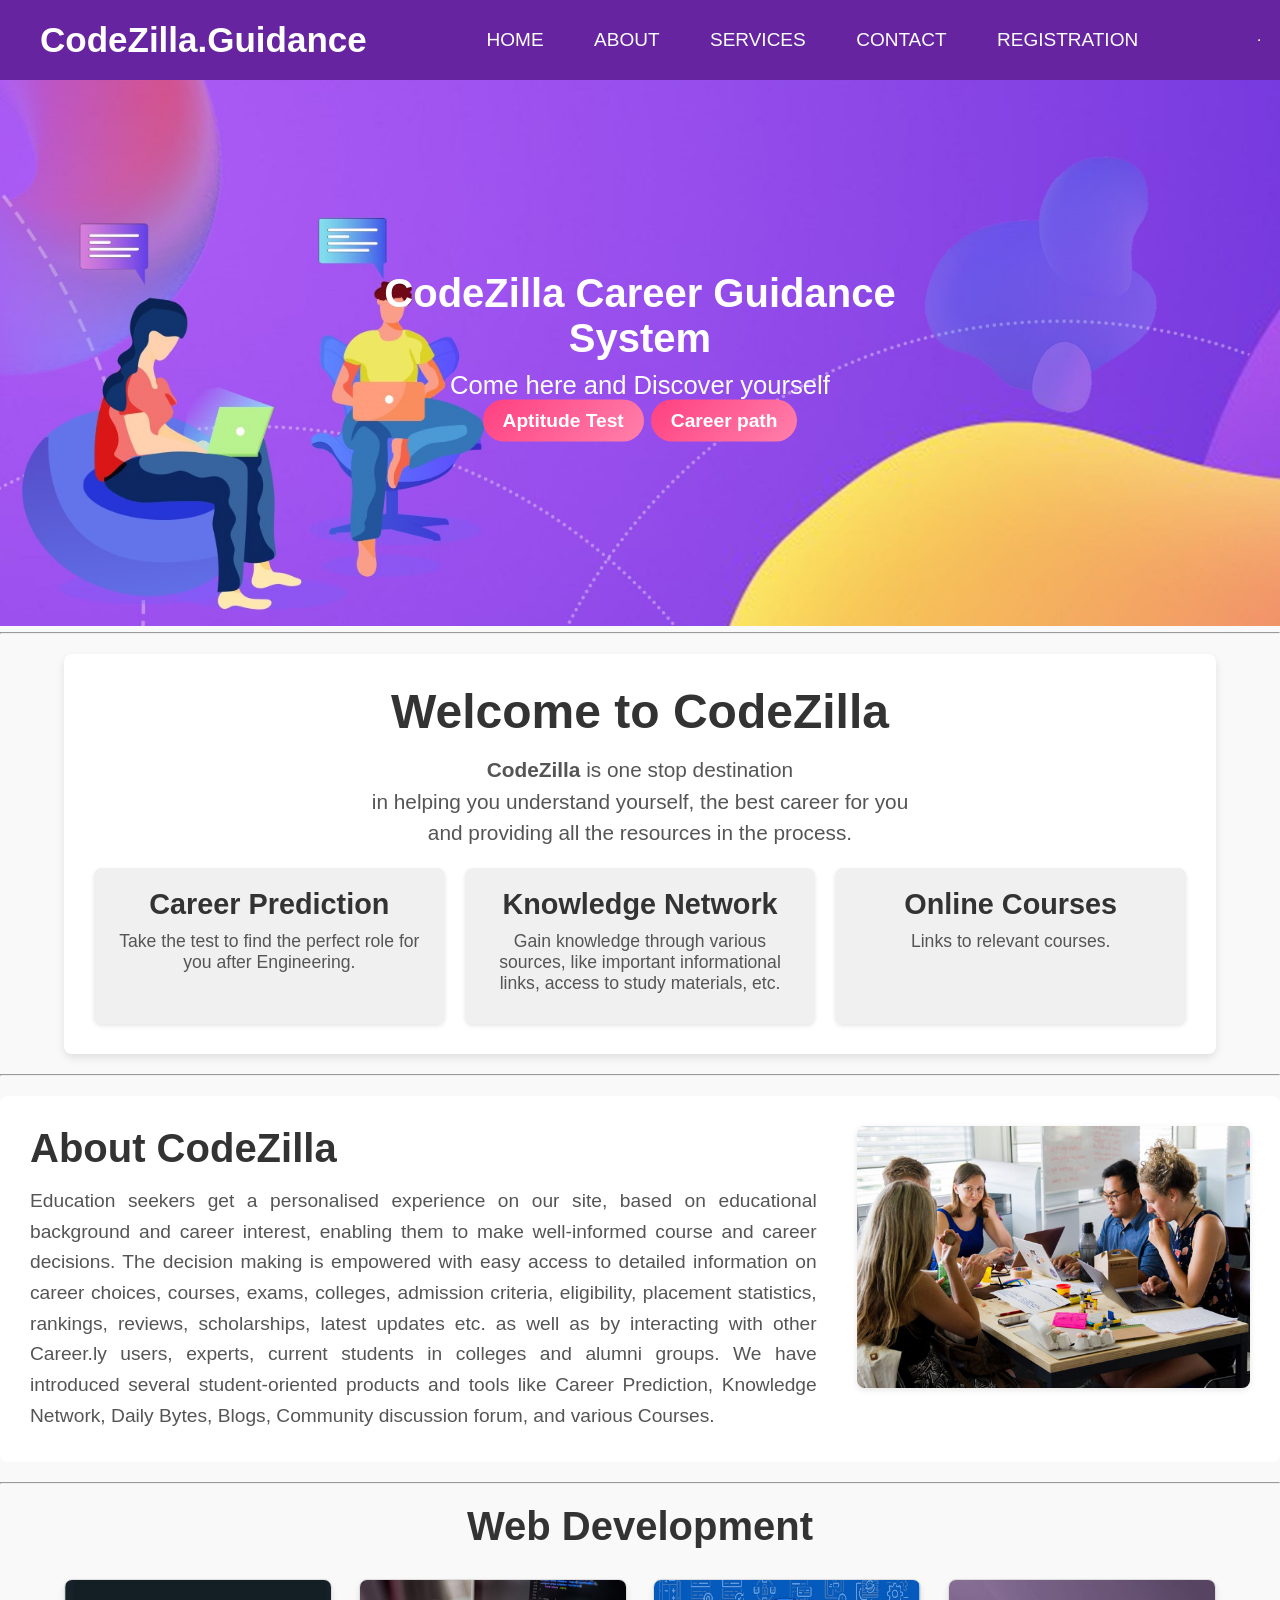
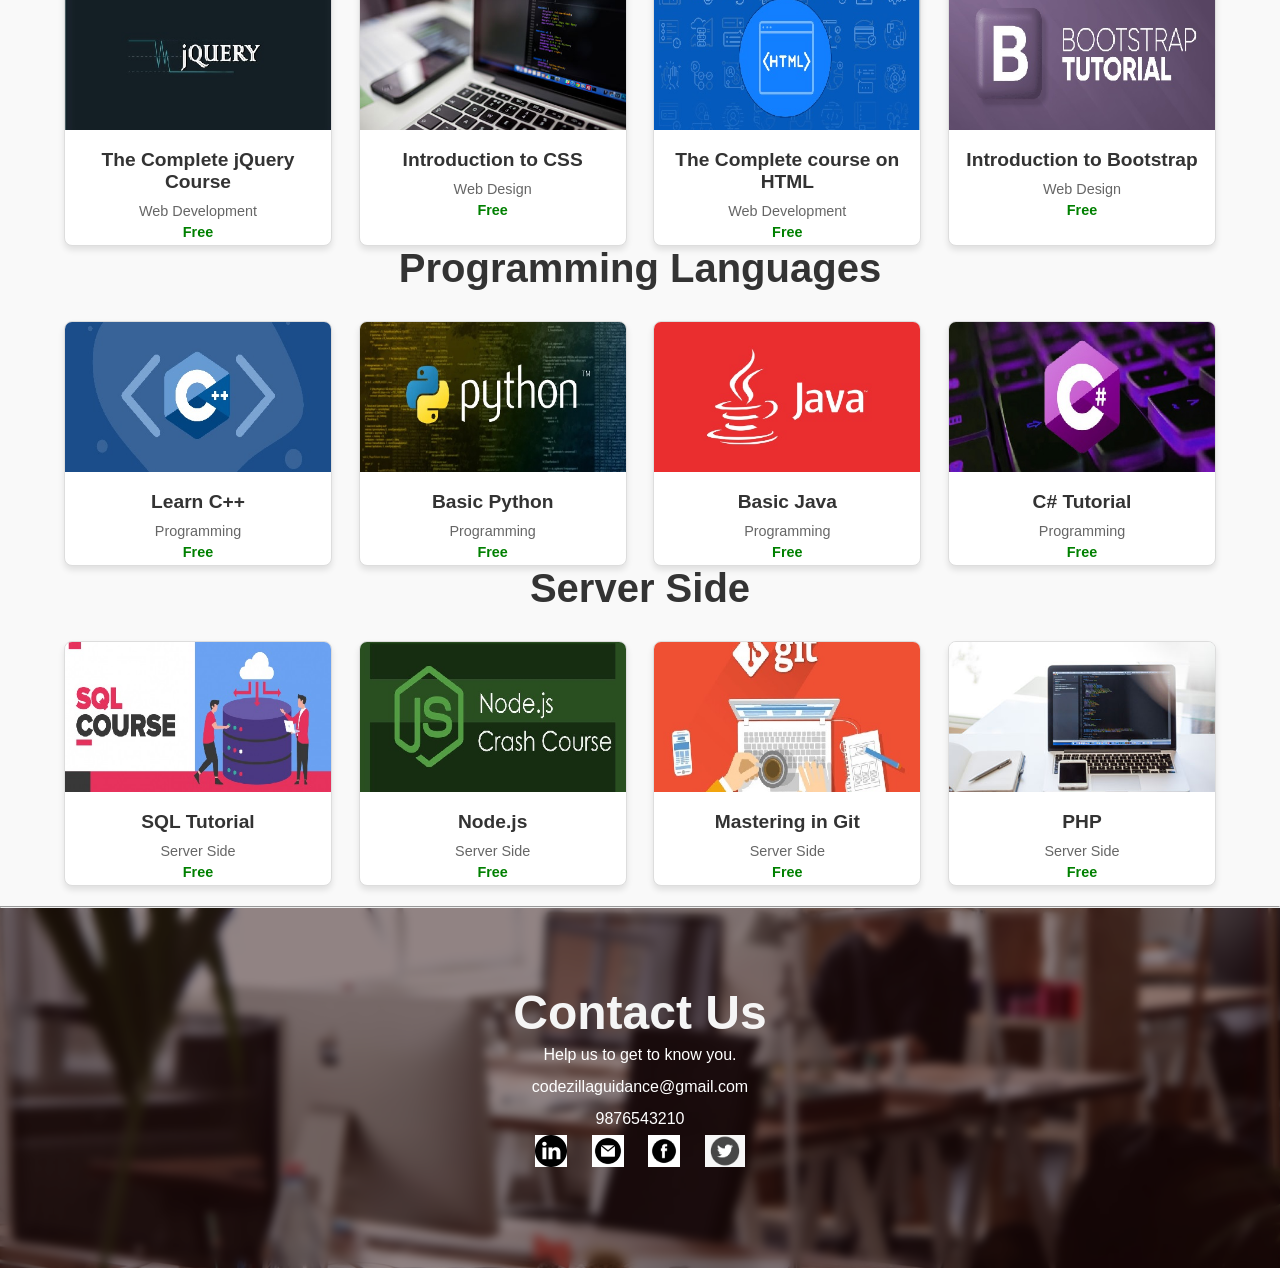
<file: Mini-Project/index.html>
<!DOCTYPE html>
<html lang="en">
<head>
    <meta charset="UTF-8">
    <meta name="viewport" content="width=device-width, initial-scale=1.0">
    <title>CodeZilla Guidance</title>
    <link rel="stylesheet" href="style.css">
    <script src="https://ajax.googleapis.com/ajax/libs/jquery/3.7.1/jquery.min.js"></script>
</head>
<body>
    <nav>
        
        <label class="logo">CodeZilla.Guidance</label>
        <ul>
            <li><a href="#Home">Home</a></li>
            <li><a href="#about">About</a></li>
            <li><a href="#services">Services</a></li>
            <li><a href="#contact">Contact</a></li>
            <li><a href="login.html">Registration</a></li>
        </ul>
        <hr>
        </div>
    </nav>

    <div class="banner-card">
        <img src="img/bg.jpg" alt="Banner Image">
        <div class="banner-text">
            <h4>CodeZilla Career Guidance System</h4>
            <p>Come here and Discover yourself</p>
            <a href="test.html" class="btn">Aptitude Test</a>
            <a href="test1.html" class="btn">Career path</a>
        </div>
    </div>
    <hr>

    <section id="Home"></section>
    <div class="container">
        <div class="header">
            <h1>Welcome to CodeZilla</h1>
            <p><strong>CodeZilla</strong> is one stop destination<br> in helping you understand yourself, the best career for you<br> and providing all the resources in the process.</p>
        </div>
        <div class="features">
            <div class="feature">
                <h3>Career Prediction</h3>
                <p>Take the test to find the perfect role for you after Engineering.</p>
            </div>
            <div class="feature">
                <h3>Knowledge Network</h3>
                <p>Gain knowledge through various sources, like important informational links, access to study materials, etc.</p>
            </div>
            <div class="feature">
                <h3>Online Courses</h3>
                <p>Links to relevant courses.</p>
            </div>
        </div>
    </div>
    <hr>

    <section id="about"></section>
    <div class="about-section">
        <div class="text-content">
            <h2>About CodeZilla</h2>
            <p>
                Education seekers get a personalised experience on our site, 
                based on educational background and career interest, enabling 
                them to make well-informed course and career decisions. The 
                decision making is empowered with easy access to detailed 
                information on career choices, courses, exams, colleges, 
                admission criteria, eligibility, placement statistics, rankings, 
                reviews, scholarships, latest updates etc. as well as by 
                interacting with other Career.ly users, experts, current students 
                in colleges and alumni groups. We have introduced several student-oriented 
                products and tools like Career Prediction, Knowledge Network, Daily Bytes, 
                Blogs, Community discussion forum, and various Courses.
            </p>
        </div>
        <div class="image-content">
            <img src="img/about-video.jpg" alt="Team working" class="image-top">
        </div>
    </div>
    <hr>

    <section id="services"></section>
    <div class="courses-section">
        <h1>Web Development</h1>
        <div class="courses-container">
            <div class="course-card">
                <img src="img/coursejq.jpg" alt="jQuery Course">
                <h3>The Complete jQuery Course</h3>
                <p>Web Development</p>
                <p class="price">Free</p>
            </div>
            <div class="course-card">
                <img src="img/course02.jpg" alt="CSS Course">
                <h3>Introduction to CSS</h3>
                <p>Web Design</p>
                <p class="price">Free</p>
            </div>
            <div class="course-card">
                <img src="img/coursehtml.jpg" alt="HTML Course">
                <h3>The Complete course on HTML</h3>
                <p>Web Development</p>
                <p class="price">Free</p>
            </div>
            <div class="course-card">
                <img src="img/coursebtsp.jpg" alt="Bootstrap Course">
                <h3>Introduction to Bootstrap</h3>
                <p>Web Design</p>
                <p class="price">Free</p>
            </div>
        </div>

        <h1>Programming Languages</h1>
        <div class="courses-container">
            <div class="course-card">
                <img src="img/coursecpp.jpg" alt="C++ Course">
                <h3>Learn C++</h3>
                <p>Programming</p>
                <p class="price">Free</p>
            </div>
            <div class="course-card">
                <img src="img/coursepy.jpg" alt="Python Course">
                <h3>Basic Python</h3>
                <p>Programming</p>
                <p class="price">Free</p>
            </div>
            <div class="course-card">
                <img src="img/coursejava.jpg" alt="Java Course">
                <h3>Basic Java</h3>
                <p>Programming</p>
                <p class="price">Free</p>
            </div>
            <div class="course-card">
                <img src="img/coursec.jpg" alt="C# Course">
                <h3>C# Tutorial</h3>
                <p>Programming</p>
                <p class="price">Free</p>
            </div>
        </div>
        <a>   </a>
        <h1>Server Side</h1>
        <div class="courses-container">
            <div class="course-card">
                <img src="img/coursesql.jpg" alt="SQL Course">
                <h3>SQL Tutorial</h3>
                <p>Server Side</p>
                <p class="price">Free</p>
            </div>
            <div class="course-card">
                <img src="img/coursend.jpg" alt="Node.js Course">
                <h3>Node.js</h3>
                <p>Server Side</p>
                <p class="price">Free</p>
            </div>
            <div class="course-card">
                <img src="img/coursegit.jpg" alt="Git Course">
                <h3>Mastering in Git</h3>
                <p>Server Side</p>
                <p class="price">Free</p>
            </div>
            <div class="course-card">
                <img src="img/course05.jpg" alt="PHP Course">
                <h3>PHP</h3>
                <p>Server Side</p>
                <p class="price">Free</p>
            </div>
        </div>
    </div>
    <hr>

    <section id="contact"></section>
    <div class="contact-section">
        <div class="content">
            <h1>Contact Us</h1>
            <p>Help us to get to know you.</p>
            <p>codezillaguidance@gmail.com</p>
            <p>9876543210</p>
            <img src="assets/linkdin.jpg" alt="LinkedIn Profile" class="icon" onclick="location.href='https://www.linkedin.com/'">
            <img src="assets/email.jpg" alt="Email" class="icon" onclick="location.href='https://mail.google.com/mail/u/0/#inbox'">
            <img src="assets/facebook.jpg" alt="Facebook" class="icon" onclick="location.href='https://www.facebook.com/'">
            <img src="assets/twitter.png" alt="Twitter" class="icon" onclick="location.href='https://x.com/'">
        </div>
    </div>

    <script>
        function toggleChat() {
            var chatbox = document.getElementById("chatbox");
            if (chatbox.style.display === "none" || chatbox.style.display === "") {
                chatbox.style.display = "block";
            } else {
                chatbox.style.display = "none";
            }
        }

        function sendMessage() {
            var inputField = document.getElementById("user-input");
            var message = inputField.value;
            if (message.trim() !== "") {
                var chatBody = document.getElementById("chat-body");
                var userMessage = `<div><strong>You:</strong> ${message}</div>`;
                chatBody.innerHTML += userMessage;
                inputField.value = "";
                chatBody.scrollTop = chatBody.scrollHeight;

                setTimeout(() => {
                    var botMessage = `<div><strong>Bot:</strong> Hello! How can I help you?</div>`;
                    chatBody.innerHTML += botMessage;
                    chatBody.scrollTop = chatBody.scrollHeight;
                }, 1000);
            }
        }
    </script>
</body>
</html>
</file>
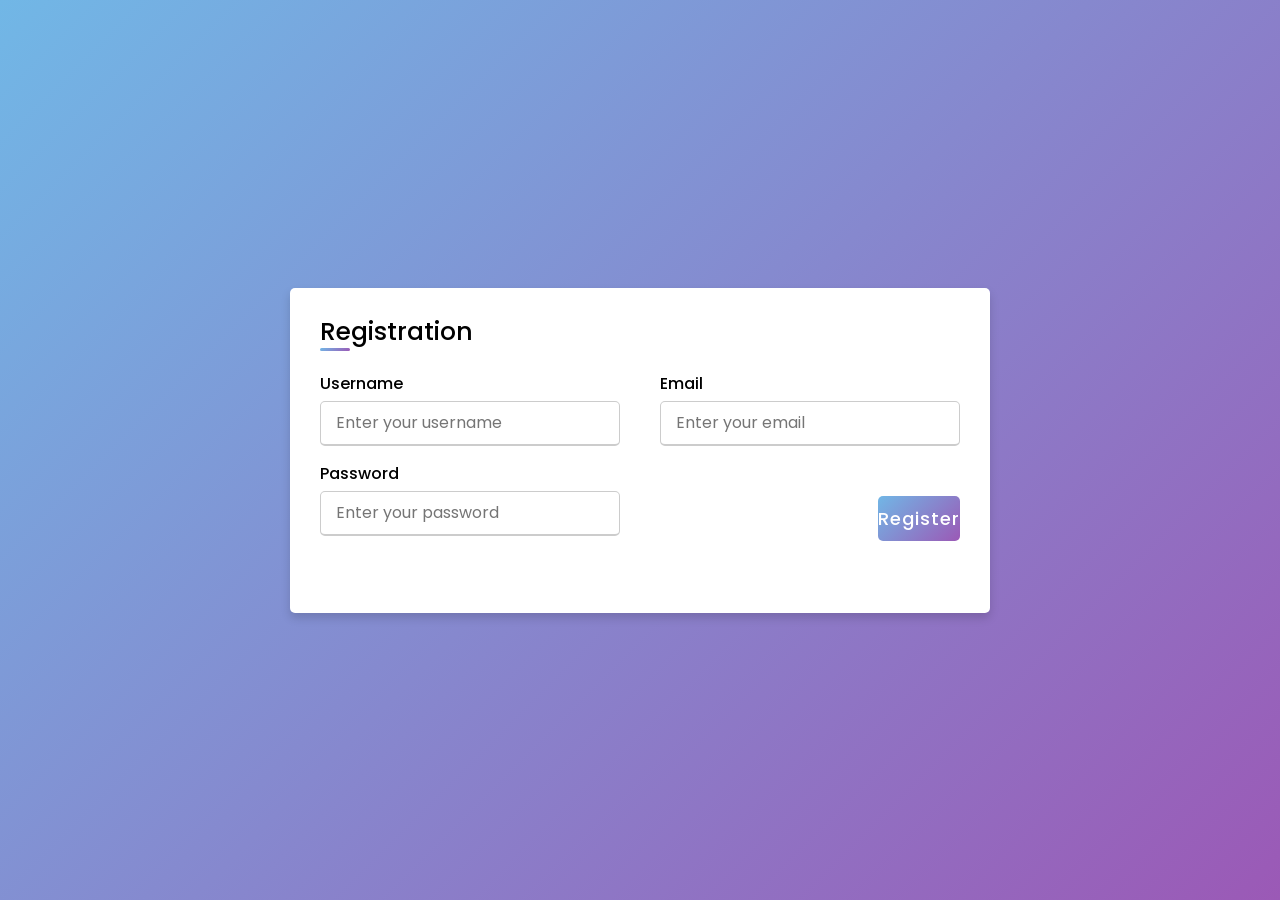
<file: Mini-Project/login.html>
<!DOCTYPE html>
<html lang="en" dir="ltr">
<head>
  <meta charset="UTF-8">
  <meta name="viewport" content="width=device-width, initial-scale=1.0">
  <script src="https://ajax.googleapis.com/ajax/libs/jquery/3.7.1/jquery.min.js"></script>
  <script type="text/javascript">
    $(document).ready(function () {
        $(".form").on('submit',function(e) {
            e.preventDefault();
            var n=$(".Name").val();
            var p=$(".Password").val();
            var un=$(".Username").val();
            var e=$(".Email").val();
            var pn=$(".PhoneNumber")
            $.post("https://script.google.com/macros/s/AKfycbzUzLY3RRI6JRnthXqW1Puml3BN5_dlkw9uiYAbemN4hoRTAYnm3YGyTJxsFmcHeE4m/exec",{n:Name,p:Password,un:Username,e:Email,pn:PhoneNumber },function(){
                alert("done");
            });
            
        });
        
    });
  </script>
  <title> Responsive Registration Form | CodingLab </title>
  <link rel="stylesheet" href="login.css">
</head>
<body>
  <div class="container">
    <!-- Title section -->
    <div class="title">Registration</div>
    <div class="content">
      <!-- Registration form -->
      <form action="#">
        <div class="user-details">
          <!-- Input for Full Name -->
          <!-- Input for Username -->
          <div class="input-box">
            <span class="details">Username</span>
            <input type="text" placeholder="Enter your username" required>
          </div>
          <!-- Input for Email -->
          <div class="input-box">
            <span class="details">Email</span>
            <input type="text" placeholder="Enter your email" required>
          </div>
          <!-- Input for Phone Number -->
          
          <!-- Input for Password -->
          <div class="input-box">
            <span class="details">Password</span>
            <input type="text" placeholder="Enter your password" required>
          </div>
        <!-- Submit button -->
        <div class="button">
          <a href="index.html"></a>
          <input type="submit"  value="Register" >

        </div>
      </form>
    </div>
  </div>
</body>
</html>
</file>
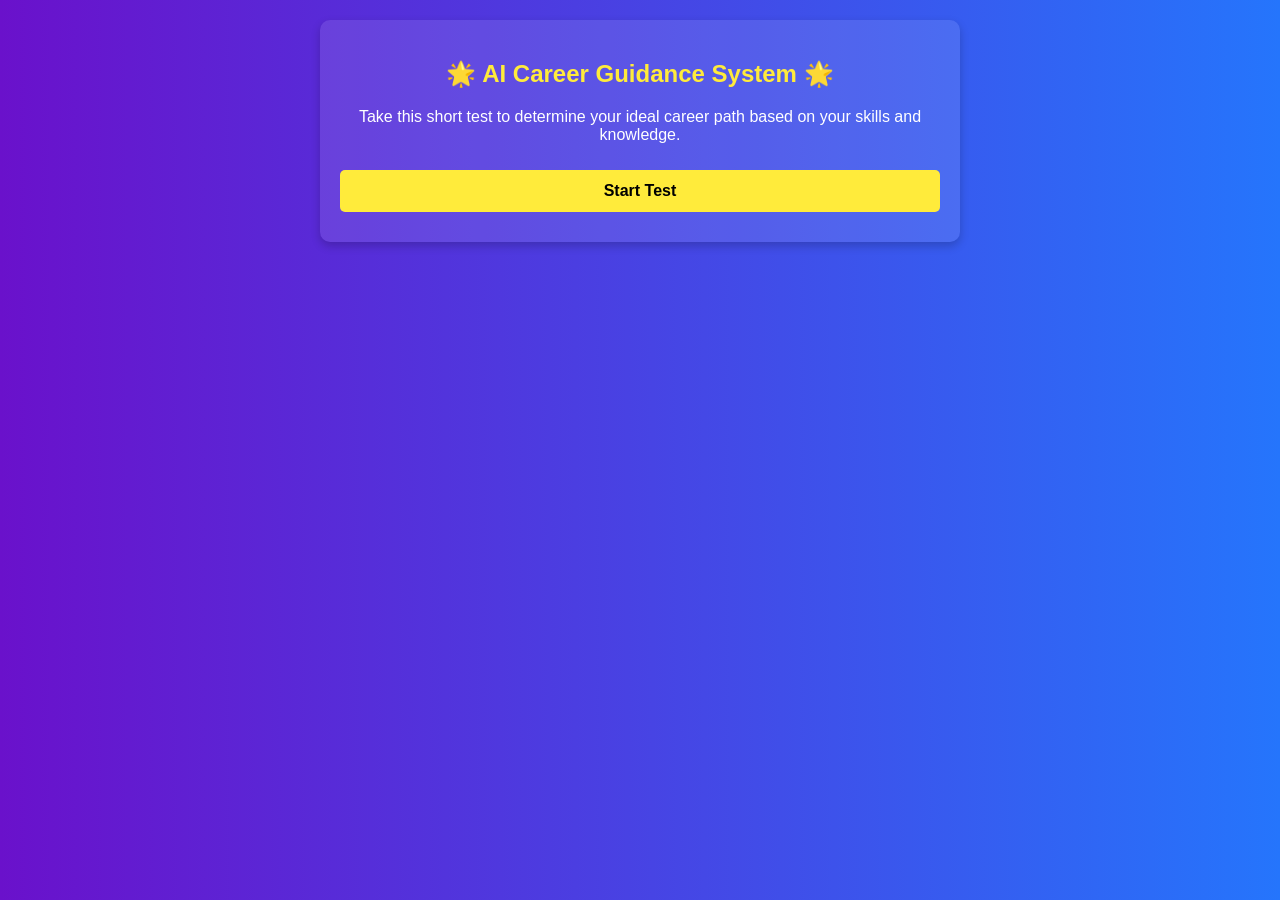
<file: Mini-Project/test.html>
<!DOCTYPE html>
<html lang="en">
<head>
    <meta charset="UTF-8">
    <meta name="viewport" content="width=device-width, initial-scale=1.0">
    <title>AI Career Guidance System</title>
    <style>
        body {
            font-family: Arial, sans-serif;
            text-align: center;
            margin: 20px;
            background: linear-gradient(to right, #6a11cb, #2575fc);
            color: white;
        }
        .container {
            max-width: 600px;
            margin: auto;
            padding: 20px;
            border-radius: 10px;
            background: rgba(255, 255, 255, 0.1);
            box-shadow: 0px 4px 10px rgba(0, 0, 0, 0.2);
        }
        h2, h3 {
            color: #ffeb3b;
        }
        select, button {
            width: 100%;
            margin: 10px 0;
            padding: 12px;
            font-size: 16px;
            border: none;
            border-radius: 5px;
        }
        select {
            background: white;
            color: black;
        }
        button {
            background: #ffeb3b;
            color: black;
            font-weight: bold;
            cursor: pointer;
            transition: 0.3s;
        }
        button:hover {
            background: #ffc107;
        }
        .hidden {
            display: none;
        }
    </style>
</head>
<body>
    <div class="container">
        <h2>🌟 AI Career Guidance System 🌟</h2>
        <p>Take this short test to determine your ideal career path based on your skills and knowledge.</p>
        <button onclick="startTest()">Start Test</button>
        
        <div id="quiz" class="hidden">
            <h3>📝 Career Aptitude Test</h3>
            <form id="quizForm">
                <p>1. Rate your problem-solving skills:</p>
                <select name="q1">
                    <option value="poor">Poor</option>
                    <option value="beginner">Beginner</option>
                    <option value="excellent">Excellent</option>
                </select>
                
                <p>2. How proficient are you in analyzing data?</p>
                <select name="q2">
                    <option value="poor">Poor</option>
                    <option value="beginner">Beginner</option>
                    <option value="excellent">Excellent</option>
                </select>
                
                <p>3. Rate your troubleshooting skills:</p>
                <select name="q3">
                    <option value="poor">Poor</option>
                    <option value="beginner">Beginner</option>
                    <option value="excellent">Excellent</option>
                </select>
                
                <p>4. How skilled are you in software development?</p>
                <select name="q4">
                    <option value="poor">Poor</option>
                    <option value="beginner">Beginner</option>
                    <option value="excellent">Excellent</option>
                </select>
                
                <p>5. How comfortable are you with algorithms and data structures?</p>
                <select name="q5">
                    <option value="poor">Poor</option>
                    <option value="beginner">Beginner</option>
                    <option value="excellent">Excellent</option>
                </select>
                
                <p>6. Rate your experience with web development:</p>
                <select name="q6">
                    <option value="poor">Poor</option>
                    <option value="beginner">Beginner</option>
                    <option value="excellent">Excellent</option>
                </select>
                
                <button type="button" onclick="getTestResults()">🚀 Submit Test</button>
            </form>
            <h3>🎯 Suggested Career:</h3>
            <p id="testResult"></p>
            <h3>💻 Suggested Programming Language:</h3>
            <p id="languageResult"></p>
        </div>
    </div>
    
    <script>
        function startTest() {
            document.getElementById("quiz").classList.remove("hidden");
        }
        
        function getTestResults() {
            let form = document.getElementById('quizForm');
            let results = {
                poor: 0,
                beginner: 0,
                excellent: 0
            };
            
            let responses = form.querySelectorAll('select[name^="q"]');
            responses.forEach(response => {
                results[response.value]++;
            });
            
            let careerSuggestion = "";
            let languageSuggestion = "";
            
            if (results.excellent > results.beginner && results.excellent > results.poor) {
                careerSuggestion = "You are highly skilled. Consider careers in AI, Data Science, or Software Engineering.";
                languageSuggestion = "Recommended: Python, Java, or C++";
            } else if (results.beginner > results.poor) {
                careerSuggestion = "You have potential. Focus on improving skills to become a developer or analyst.";
                languageSuggestion = "Recommended: JavaScript, Python, or Java";
            } else {
                careerSuggestion = "Consider foundational learning in IT, Cybersecurity, or Business Analysis.";
                languageSuggestion = "Recommended: HTML, CSS, and SQL to start with.";
            }
            
            document.getElementById("testResult").innerText = careerSuggestion;
            document.getElementById("languageResult").innerText = languageSuggestion;
        }
    </script>
</body>
</html>
</file>
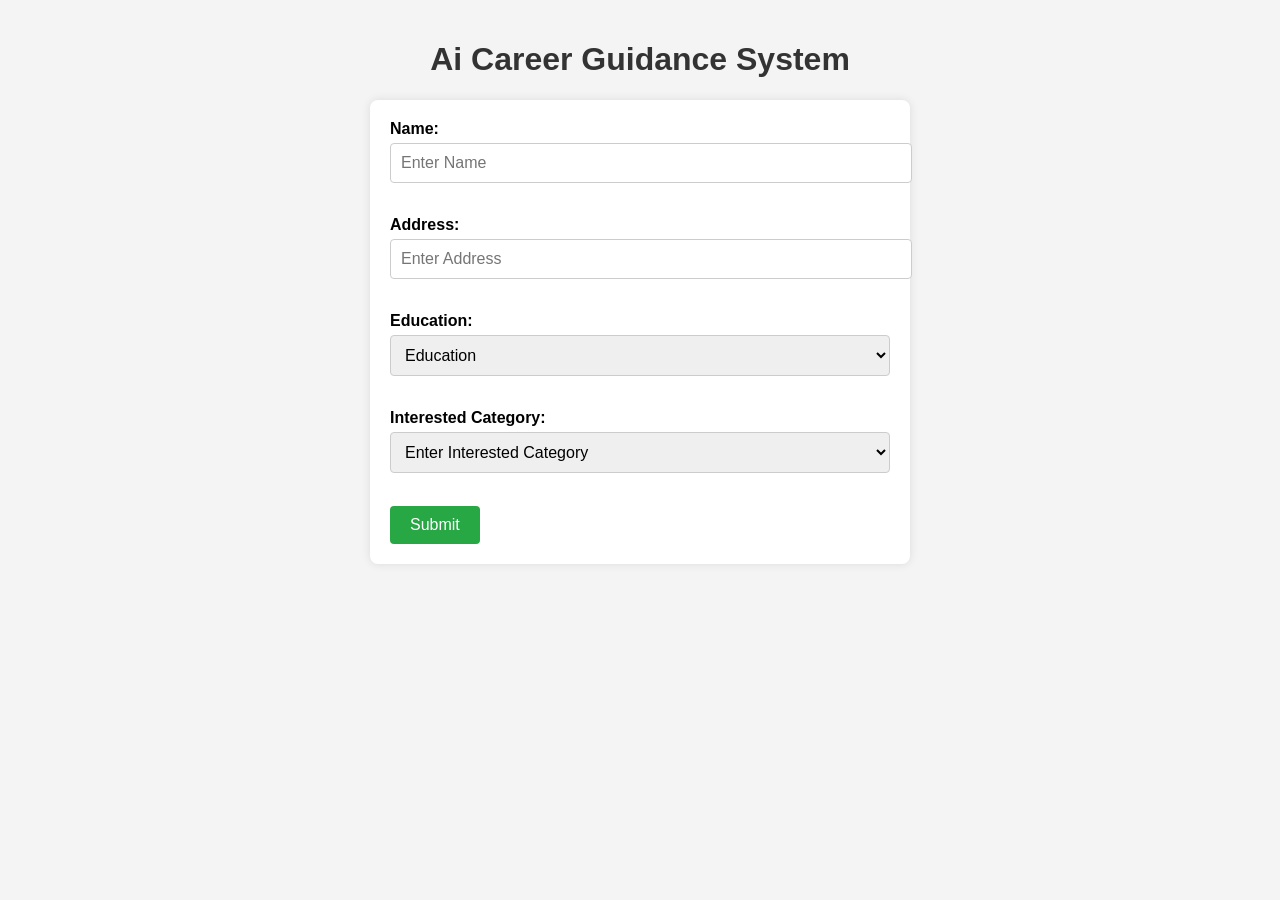
<file: Mini-Project/test1.html>
<!DOCTYPE html>
<html lang="en">
<head>
    <meta charset="UTF-8">
    <meta name="viewport" content="width=device-width, initial-scale=1.0">
    <title>Ai Career Guidance System</title>
    <style>
        body {
            font-family: Arial, sans-serif;
            background-color: #f4f4f4;
            margin: 0;
            padding: 20px;
        }
        h1 {
            color: #333;
            text-align: center;
        }
        form {
            background-color: #fff;
            padding: 20px;
            border-radius: 8px;
            box-shadow: 0 0 10px rgba(0, 0, 0, 0.1);
            max-width: 500px;
            margin: 0 auto;
        }
        label {
            font-weight: bold;
            display: block;
            margin-bottom: 5px;
        }
        input[type="text"], input[type="number"], select {
            width: 100%;
            padding: 10px;
            margin-bottom: 15px;
            border: 1px solid #ccc;
            border-radius: 4px;
            font-size: 16px;
        }
        button {
            background-color: #28a745;
            color: white;
            padding: 10px 20px;
            border: none;
            border-radius: 4px;
            cursor: pointer;
            font-size: 16px;
        }
        button:hover {
            background-color: #218838;
        }
        .career-pathway {
            background-color: #fff;
            padding: 20px;
            border-radius: 8px;
            box-shadow: 0 0 10px rgba(0, 0, 0, 0.1);
            max-width: 800px;
            margin: 20px auto;
            display: none;
        }
        .career-pathway h2 {
            color: #333;
            margin-bottom: 20px;
        }
        .career-pathway h3 {
            color: #28a745;
            margin-top: 20px;
        }
        .career-pathway ul {
            list-style-type: none;
            padding: 0;
        }
        .career-pathway ul li {
            background-color: #f9f9f9;
            padding: 15px;
            margin-bottom: 10px;
            border-left: 5px solid #010502;
            border-radius: 4px;
        }
        .career-pathway ul li strong {
            color: #333;
        }
    </style>
</head>
<body>
    <h1>Ai Career Guidance System</h1>
    <form id="careerForm">
        <label for="name">Name:</label>
        <input type="text" id="name" name="name"  placeholder="Enter Name" required><br><br>
        
        <label for="address">Address:</label>
        <input type="text" id="address" name="address"  placeholder="Enter Address" required><br><br>
        
        <label for="education">Education:</label>
        <select id="education" name="education"  placeholder="" required>
            <option value="-">Education</option>
            <option value="10th">10th</option>
            <option value="12th">12th</option>
        </select><br><br>
        
        <label for="category">Interested Category:</label>
        <select id="category" name="category" required>
            <option value="-">Enter Interested Category</option>
            <option value="engineering">Engineering</option>
            <option value="medical">Medical</option>
        </select><br><br>
        
        <button type="submit">Submit</button>
    </form>

    <div id="careerPathway" class="career-pathway">
        <h2>Career Pathway</h2>
        <div id="pathwayDetails"></div>
    </div>

    <script>
        document.getElementById('careerForm').addEventListener('submit', function(event) {
            event.preventDefault();
            const category = document.getElementById('category').value;
            let pathway = '';

            if (category === 'engineering') {
                pathway = `
                    <h3>Career Path for Engineering</h3>
                    <p><strong>Complete 12th (PCM):</strong> Pursue B.Tech/BE in various specializations.</p>
                    <ul>
                        <li>
                            <strong>Software Engineer</strong><br>
                            Description: Design, develop, and maintain software applications to solve real-world problems.<br>
                            Exams Required: JEE Main, JEE Advanced, State Entrance Exams Test<br>
                            Specializations: Web Development, Mobile Applications, Cloud Computing<br>
                            Other Details: Requires strong programming and problem-solving skills.
                        </li>
                        <li>
                            <strong>Mechanical Engineer</strong><br>
                            Description: Work with machines, mechanical systems, and manufacturing processes.<br>
                            Exams Required: JEE Main, JEE Advanced  State Entrance Exams Test<br>
                            Specializations: Automobile Engineering, Robotics, Aerospace Engineering<br>
                            Other Details: Focus on design, analysis, and maintenance of mechanical systems.
                        </li>
                        <li>
                            <strong>Civil Engineer</strong><br>
                            Description: Plan, design, and oversee construction projects like buildings, bridges, and roads.<br>
                            Exams Required: JEE Main, JEE Advanced  State Entrance Exams Test <br>
                            Specializations: Structural Engineering, Environmental Engineering<br>
                            Other Details: Requires knowledge of construction methods and materials.
                        </li>
                        <li>
                            <strong>Electrical Engineer</strong><br>
                            Description: Design and develop electrical systems and devices.<br>
                            Exams Required: JEE Main, JEE Advanced, State Entrance Exams Test, GATE<br>
                            Specializations: Power Systems, Renewable Energy, Electronics<br>
                            Other Details: Requires expertise in electrical circuits and systems.
                        </li>
                        <li>
                            <strong>Data Scientist</strong><br>
                            Description: Analyze and interpret complex data to help decision-making.<br>
                            Exams Required: B.Tech/BE in CS/IT, GATE<br>
                            Specializations: Big Data, AI/ML, Data Analysis<br>
                            Other Details: Requires strong statistical and analytical skills.
                        </li>
                        <li>
                            <strong>Aerospace Engineer</strong><br>
                            Description: Design and maintain aircraft, spacecraft, and related technologies.<br>
                            Exams Required: JEE Main, JEE Advanced , State Entrance Exams Test<br>
                            Specializations: Aerodynamics, Propulsion Systems, Avionics<br>
                            Other Details: Focus on high-precision and safety.
                        </li>
                        <li>
                            <strong>Chemical Engineer</strong><br>
                            Description: Develop and optimize processes for chemical production and use.<br>
                            Exams Required: JEE Main, JEE Advanced,  State Entrance Exams Test<br>
                            Specializations: Process Engineering, Materials Science, Environmental Engineering<br>
                            Other Details: Requires knowledge of chemical processes and safety protocols.
                        </li>
                    </ul>
                `;
            } else if (category === 'medical') {
                pathway = `
                    <h3>Career Path for Medical</h3>
                    <p><strong>Complete 12th (PCB):</strong> Pursue MBBS and specialize in various medical fields.</p>
                    <ul>
                        <li>
                            <strong>Doctor</strong><br>
                            Description: Diagnose and treat illnesses, injuries, and other health conditions.<br>
                            Exams Required: NEET<br>
                            Specializations: Cardiology, Neurology, Pediatrics<br>
                            Other Details: Requires strong knowledge of medical sciences and patient care.
                        </li>
                        <li>
                            <strong>Surgeon</strong><br>
                            Description: Perform surgical procedures to treat diseases, injuries, and deformities.<br>
                            Exams Required: NEET<br>
                            Specializations: General Surgery, Orthopedic Surgery, Neurosurgery<br>
                            Other Details: Requires precision and extensive training.
                        </li>
                        <li>
                            <strong>Dentist</strong><br>
                            Description: Diagnose and treat issues related to teeth and gums.<br>
                            Exams Required: NEET<br>
                            Specializations: Orthodontics, Oral Surgery, Pediatric Dentistry<br>
                            Other Details: Requires knowledge of dental procedures and patient care.
                        </li>
                        <li>
                            <strong>Pharmacist</strong><br>
                            Description: Prepare and dispense medications, and provide advice on their use.<br>
                            Exams Required: State-level Pharmacy Entrance Exams<br>
                            Specializations: Clinical Pharmacy, Pharmaceutical Research, Drug Development<br>
                            Other Details: Requires knowledge of medications and their effects.
                        </li>
                        <li>
                            <strong>Medical Researcher</strong><br>
                            Description: Conduct research to improve health outcomes and develop new treatments.<br>
                            Exams Required: NEET, PG Entrance Exams<br>
                            Specializations: Biomedical Research, Clinical Research, Epidemiology<br>
                            Other Details: Requires strong analytical and research skills.
                        </li>
                        <li>
                            <strong>Radiologist</strong><br>
                            Description: Use medical imaging to diagnose and treat diseases.<br>
                            Exams Required: NEET, PG Entrance Exams<br>
                            Specializations: Diagnostic Radiology, Interventional Radiology, Radiation Oncology<br>
                            Other Details: Requires expertise in medical imaging technologies.
                        </li>
                        <li>
                            <strong>Psychiatrist</strong><br>
                            Description: Diagnose and treat mental health disorders.<br>
                            Exams Required: NEET, PG Entrance Exams<br>
                            Specializations: Child Psychiatry, Addiction Psychiatry, Forensic Psychiatry<br>
                            Other Details: Requires strong understanding of mental health and therapy techniques.
                        </li>
                    </ul>
                `;
            }

            document.getElementById('pathwayDetails').innerHTML = pathway;
            document.getElementById('careerPathway').style.display = 'block';
        });
    </script>
</body>
</html>
</file>
<file: Mini-Project/style.css>
* {
    padding: 0;
    margin: 0;
    text-decoration: none;
    list-style: none;
    box-sizing: border-box;
}

body {
    font-family: 'Montserrat', sans-serif;
    background: #f9f9f9;
}

nav {
    background: #6624A0;
    height: 80px;
    width: 100%;
    display: flex;
    align-items: center;
    justify-content: space-between;
    padding: 0 20px;
    position: fixed;
    top: 0;
    z-index: 1000;
}

label.logo {
    color: white;
    font-size: 35px;
    font-weight: bold;
    margin-left: 20px;
}

nav ul {
    float: right;
    margin-right: px;

}

nav ul li {
    display: inline-block;
    line-height: 50px;
    margin: 0 10px;
}

nav ul li a {
    color: white;
    font-size: 19px;
    padding: 7px 13px;
    border-radius: 3px;
    text-transform: uppercase;
    text-decoration: none;
}

nav ul li a:hover {
    background: #1b9bff;
    transition: .5s;
}


a:hover {
    background: #1b9bff;
    transition: .5s;
}

.banner-card {
    position: relative;
    font-size: 1.6rem;
    text-align: center;
    margin-top: 80px; /* Adjust for fixed nav */
}

.banner-card img {
    width: 100%;
    height: auto;
}

.banner-text {
    position: absolute;
    top: 50%;
    left: 50%;
    transform: translate(-50%, -50%);
    color: #fff;
    text-align: center;
}

.banner-text h4 {
    font-size: 2.5rem;
    font-weight: bold;
    margin-bottom: 10px;
}

.btn {
    display: inline-block;
    padding: 10px 20px;
    font-size: 1.2rem;
    color: #fff;
    background: linear-gradient(135deg, #ff4081, #ff80ab);
    border: none;
    border-radius: 25px;
    text-decoration: none;
    font-weight: bold;
    transition: all 0.3s ease;
}

.btn:hover {
    background: linear-gradient(135deg, #ff80ab, #ff4081);
    box-shadow: 0 4px 10px rgba(255, 64, 129, 0.5);
    transform: scale(1.05);
}

.container {
    width: 90%;
    max-width: 1200px;
    margin: 20px auto;
    background: #fff;
    padding: 30px;
    text-align: center;
    box-shadow: 0 4px 8px rgba(0, 0, 0, 0.1);
    border-radius: 8px;
}

.header h1 {
    font-size: 3rem;
    margin-bottom: 15px;
    color: #333;
}

.header p {
    font-size: 1.3rem;
    line-height: 1.5;
    color: #555;
    margin-bottom: 20px;
}

.features {
    display: flex;
    justify-content: space-between;
    flex-wrap: wrap;
    gap: 20px;
}

.feature {
    flex: 1;
    min-width: 250px;
    background: #f0f0f0;
    padding: 20px;
    border-radius: 8px;
    text-align: center;
    box-shadow: 0 2px 4px rgba(0, 0, 0, 0.1);
}

.feature h3 {
    font-size: 1.8rem;
    color: #333;
    margin-bottom: 10px;
}

.feature p {
    font-size: 1.1rem;
    color: #555;
    margin-bottom: 10px;
}

.about-section {
    display: flex;
    flex-wrap: wrap;
    background: #fff;
    border-radius: 8px;
    padding: 30px;
    margin: 20px auto;
    gap: 20px;
}

.text-content {
    flex: 2;
    padding-right: 20px;
}

.text-content h2 {
    font-size: 2.5rem;
    color: #333;
    margin-bottom: 15px;
}

.text-content p {
    font-size: 1.2rem;
    line-height: 1.6;
    color: #555;
    text-align: justify;
}

.image-content {
    flex: 1;
    display: flex;
    flex-direction: column;
    gap: 15px;
}

.image-content img {
    width: 100%;
    border-radius: 8px;
    box-shadow: 0 2px 6px rgba(0, 0, 0, 0.1);
}

.contact-section {
    position: relative;
    width: 100%;
    height: 40vh;
    background: url('img/page-background.jpg') center/cover no-repeat;
    display: flex;
    justify-content: center;
    align-items: center;
    text-align: center;
    color: #fff;
    overflow: hidden;
}

.contact-section::before {
    content: "";
    position: absolute;
    top: 0;
    left: 0;
    width: 100%;
    height: 100%;
    background: rgba(37, 8, 8, 0.5);
    backdrop-filter: blur(5px);
    z-index: 1;
}

.content {
    position: relative;
    z-index: 2;
    line-height: 2rem;
}

.content h1 {
    font-size: 3rem;
    margin-bottom: 10px;
    color: rgb(245, 245, 245);
}

.icon {
    cursor: pointer;
    height: 2rem;
    margin: 0 10px;
}

.icon:hover {
    opacity: 0.6;
}

.courses-section {
    width: 90%;
    max-width: 1200px;
    margin: 20px auto;
    text-align: center;
}

.courses-section h1 {
    font-size: 2.5rem;
    margin-bottom: 30px;
    color: #333;
}

.courses-container {
    display: flex;
    justify-content: space-between;
    flex-wrap: wrap;
    gap: 20px;
}

.course-card {
    background: #fff;
    border: 1px solid #ddd;
    border-radius: 8px;
    width: calc(25% - 20px);
    box-shadow: 0 4px 6px rgba(0, 0, 0, 0.1);
    overflow: hidden;
    transition: transform 0.3s, box-shadow 0.3s;
}

.course-card img {
    width: 100%;
    height: 150px;
    object-fit: cover;
}

.course-card h3 {
    font-size: 1.2rem;
    margin: 15px 10px 10px;
    color: #333;
}

.course-card p {
    margin: 5px 10px;
    color: #666;
    font-size: 0.9rem;
}

.course-card .price {
    color: green;
    font-weight: bold;
}

.course-card:hover {
    transform: translateY(-5px);
    box-shadow: 0 8px 12px rgba(0, 0, 0, 0.2);
}

@media (max-width: 768px) {
    .features {
        flex-direction: column;
    }

    .course-card {
        width: calc(50% - 20px);
    }

    .about-section {
        flex-direction: column;
    }

    .text-content {
        padding-right: 0;
    }
}

@media (max-width: 480px) {
    .course-card {
        width: 100%;
    }
}
</file>
<file: Mini-Project/login.css>
/* Importing Google Fonts - Poppins */
@import url('https://fonts.googleapis.com/css2?family=Poppins:wght@200;300;400;500;600;700&display=swap');
* {
  margin: 0;
  padding: 0;
  box-sizing: border-box;
  font-family: 'Poppins', sans-serif;
}
body {
  height: 100vh;
  display: flex;
  justify-content: center;
  align-items: center;
  padding: 10px;
  background: linear-gradient(135deg, #71b7e6, #9b59b6);
}
.container {
  max-width: 700px;
  width: 100%;
  background-color: #fff;
  padding: 25px 30px;
  border-radius: 5px;
  box-shadow: 0 5px 10px rgba(0, 0, 0, 0.15);
}
.container .title {
  font-size: 25px;
  font-weight: 500;
  position: relative;
}
.container .title::before {
  content: "";
  position: absolute;
  left: 0;
  bottom: 0;
  height: 3px;
  width: 30px;
  border-radius: 5px;
  background: linear-gradient(135deg, #71b7e6, #9b59b6);
}
.content form .user-details {
  display: flex;
  flex-wrap: wrap;
  justify-content: space-between;
  margin: 20px 0 12px 0;
}
form .user-details .input-box {
  margin-bottom: 15px;
  width: calc(100% / 2 - 20px);
}
form .input-box span.details {
  display: block;
  font-weight: 500;
  margin-bottom: 5px;
}
.user-details .input-box input {
  height: 45px;
  width: 100%;
  outline: none;
  font-size: 16px;
  border-radius: 5px;
  padding-left: 15px;
  border: 1px solid #ccc;
  border-bottom-width: 2px;
  transition: all 0.3s ease;
}
.user-details .input-box input:focus,
.user-details .input-box input:valid {
  border-color: #9b59b6;
}
form .gender-details .gender-title {
  font-size: 20px;
  font-weight: 500;
}
form .category {
  display: flex;
  width: 80%;
  margin: 14px 0;
  justify-content: space-between;
}
form .category label {
  display: flex;
  align-items: center;
  cursor: pointer;
}
form .category label .dot {
  height: 18px;
  width: 18px;
  border-radius: 50%;
  margin-right: 10px;
  background: #d9d9d9;
  border: 5px solid transparent;
  transition: all 0.3s ease;
}
#dot-1:checked~.category label .one,
#dot-2:checked~.category label .two,
#dot-3:checked~.category label .three {
  background: #9b59b6;
  border-color: #d9d9d9;
}
form input[type="radio"] {
  display: none;
}
form .button {
  height: 45px;
  margin: 35px 0
}
form .button input {
  height: 100%;
  width: 100%;
  border-radius: 5px;
  border: none;
  color: #fff;
  font-size: 18px;
  font-weight: 500;
  letter-spacing: 1px;
  cursor: pointer;
  transition: all 0.3s ease;
  background: linear-gradient(135deg, #71b7e6, #9b59b6);
}
form .button input:hover {
  background: linear-gradient(-135deg, #71b7e6, #9b59b6);
}
/* Responsive media query code for mobile devices */
@media(max-width: 584px) {
  .container {
    max-width: 100%;
  }
  form .user-details .input-box {
    margin-bottom: 15px;
    width: 100%;
  }
  form .category {
    width: 100%;
  }
  .content form .user-details {
    max-height: 300px;
    overflow-y: scroll;
  }
  .user-details::-webkit-scrollbar {
    width: 5px;
  }
}
/* Responsive media query code for mobile devices */
@media(max-width: 459px) {
  .container .content .category {
    flex-direction: column;
  }
}
</file>
